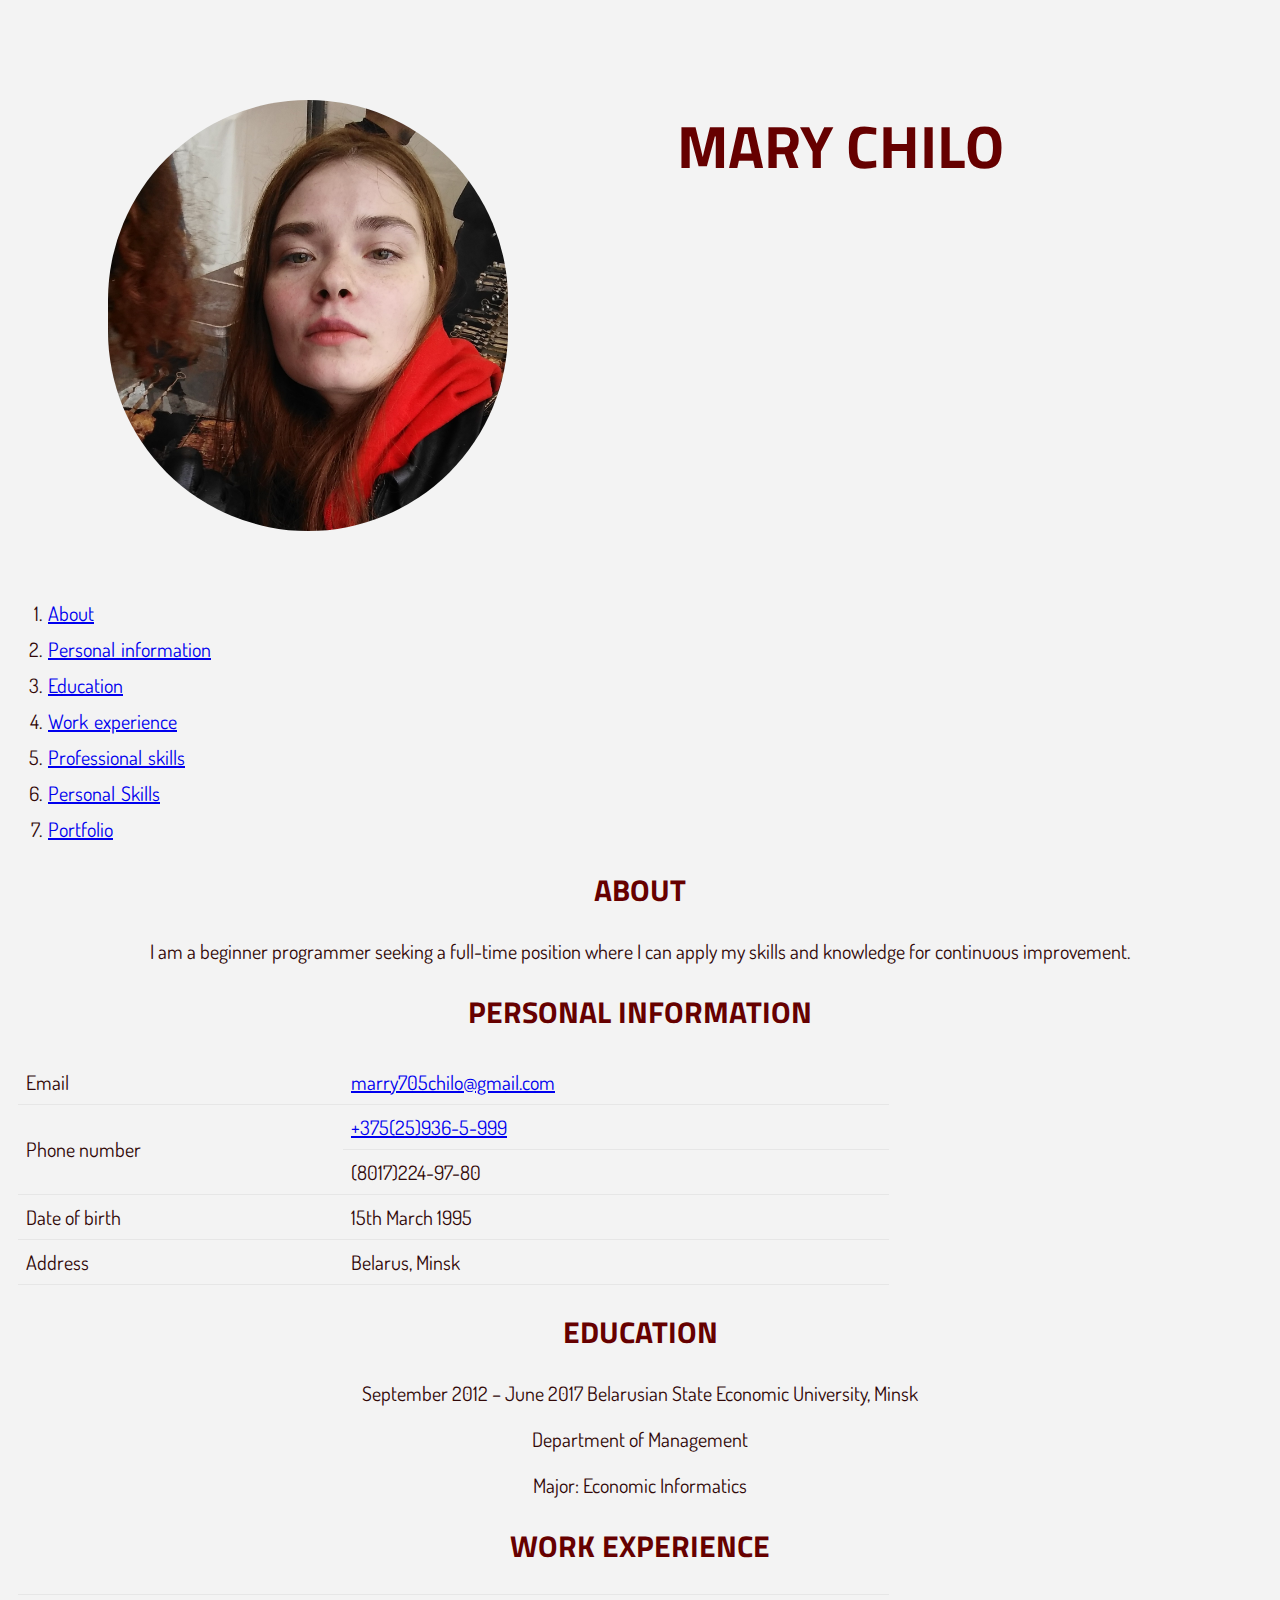
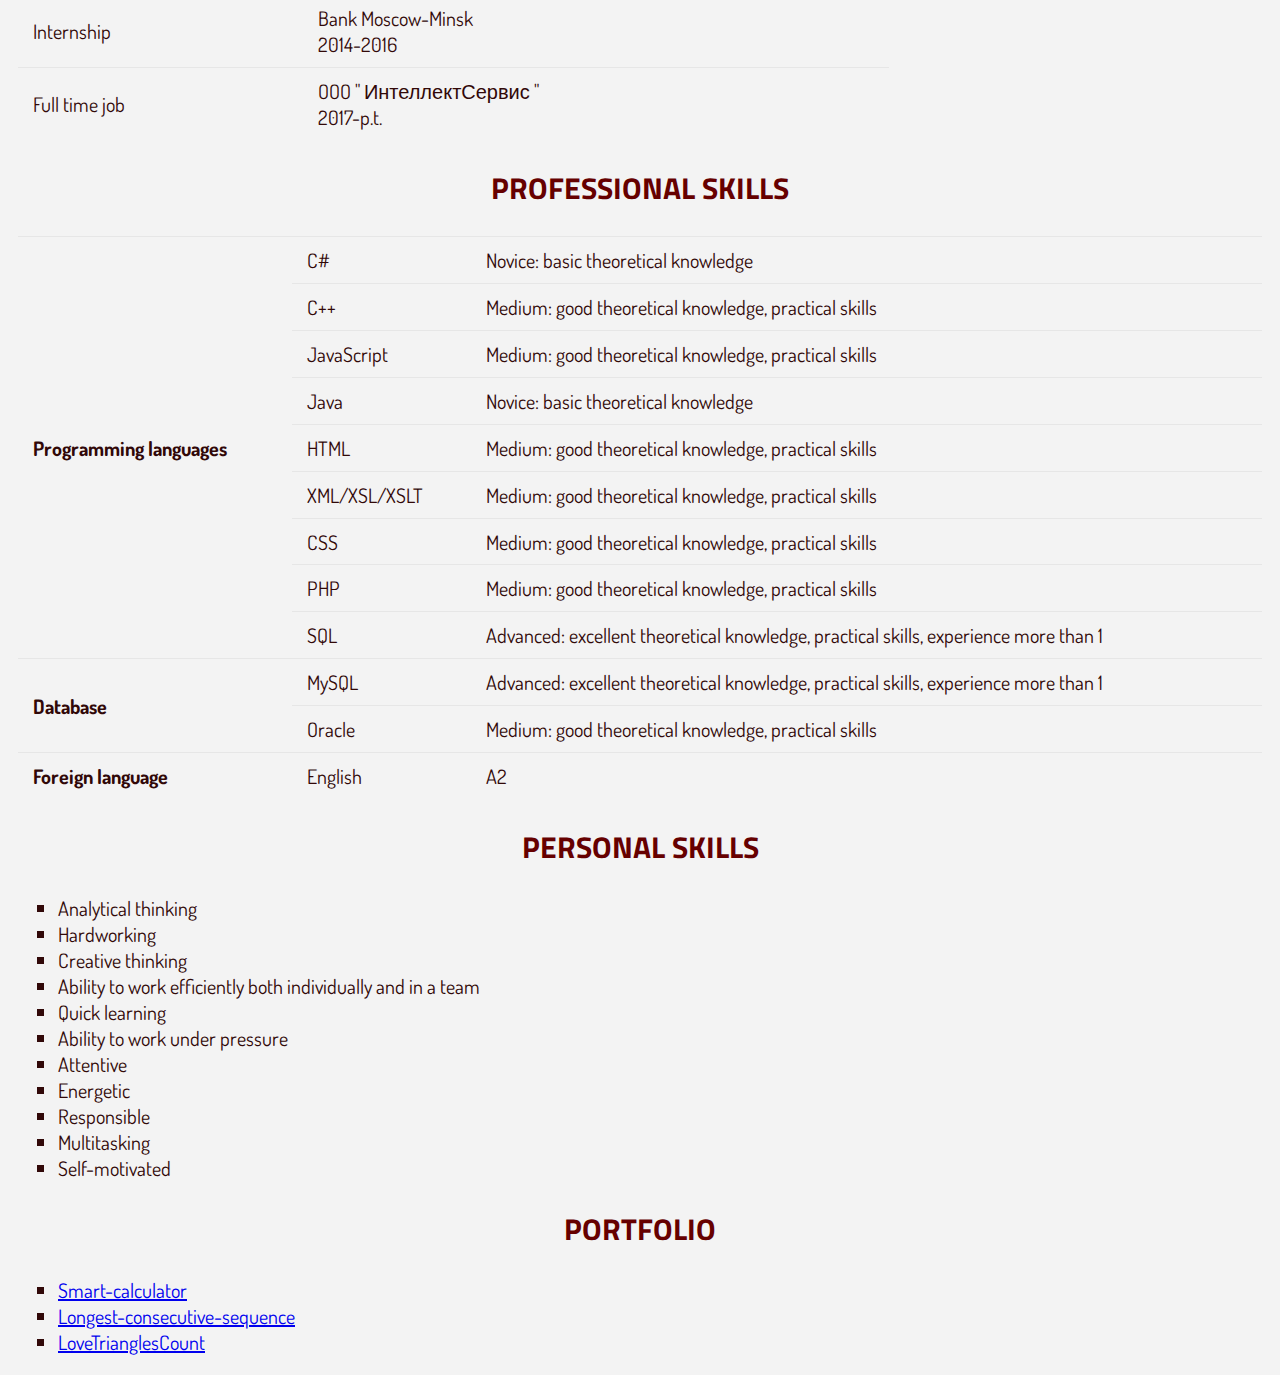
<file: index.html>
<!DOCTYPE html>
<html>
    <head>
        <meta charset="utf-8">
        <title>CV Marry Chilo</title>
        <link href="style/style.css" type="text/css" rel="stylesheet">
        <link href="https://fonts.googleapis.com/css?family=Dosis|Titillium+Web" rel="stylesheet">
    </head>
    <body>
        <figure class="fig">
            <img src="img/image2.jpg" alt="Beautiful girl"/>
            <h1>Mary Chilo</h1>
        </figure>
        <header>
            <nav class="nav">  
                <ol type="1"> 
                    <li><a href="#about">About</a></li>       
                    <li><a href="#basic_inf">Personal information</a></li>
                    <li><a href="#education">Education</a></li>
                    <li><a href="#experience">Work experience</a></li>
                    <li><a href="#prof_skills">Professional skills</a></li> 
                    <li><a href="#pers_skills">Personal Skills</a></li>   
                    <li><a href="#portfol">Portfolio</a></li> 
                </ol>            
            </nav>
        </header>
        <main>
            <section id="about">
                <h2>About</h2>
                    <div>
                        I am a beginner programmer seeking a full-time position where 
                        I can apply my skills and knowledge for continuous improvement.
                    </div>
            </section>
            <section id="basic_inf">
                <h2>Personal information</h2>
                <table>
                    <tr>
                        <td>Email</td>
                        <td><a href="mailto:marry705chilo@gmail.com?subject=AboutWork">marry705chilo@gmail.com</a></td>
                    </tr>
                    <tr>
                        <td rowspan="2">Phone number</td>
                        <td><a href="tel:+375259365999">+375(25)936-5-999</a></td>
                    </tr>  
                    <tr>
                        <td>(8017)224-97-80</a></td>
                    </tr>  
                    <tr>
                        <td>Date of birth</td>
                        <td>15th March 1995</td>
                    </tr>   
                    <tr>
                        <td>Address</td>
                        <td>Belarus, Minsk</td>
                    </tr>              
                </table>
            </section>
            <section id="education">
                <h2>Education</h2>
                <div>
                    <p>September 2012 – June 2017 Belarusian State Economic University, Minsk</p>
                    <p>Department of Management</p> 
                    <p>Major: Economic Informatics</p>
                </div>                      
            </section>
            <section id="experience">
                <h2>Work experience</h2>
                <table>
                    <tr>
                        <td>Internship</td>
                        <td>Bank Moscow-Minsk<br>2014-2016</td>
                    </tr>  
                    <tr>
                        <td>Full time job</td>
                        <td>OOO &quot; ИнтеллектСервис &quot;<br>2017-p.t.</td>
                    </tr>                 
                </table>
            </section>            
            <section id="prof_skills">
                <h2>Professional skills</h2>
                <table>
                    <tr>
                        <td rowspan="10"><b>Programming languages</b></td>
                        <td>C#</td>
                        <td>Novice: basic theoretical knowledge</td>
                    </tr>
                    <tr>
                        <td>C++</td>
                        <td>Medium: good theoretical knowledge, practical skills</td>
                    </tr>
                    <tr>
                        <td>JavaScript</td>
                        <td>Medium: good theoretical knowledge, practical skills</td>
                    </tr>
                    <tr>
                        <td>Java</td>
                        <td>Novice: basic theoretical knowledge</td>
                    </tr>
                    <tr>
                        <td>HTML</td>
                        <td>Medium: good theoretical knowledge, practical skills</td>
                    </tr>
                    </tr>
                        <td>XML/XSL/XSLT</td>
                        <td>Medium: good theoretical knowledge, practical skills</td>
                    </tr>
                    <tr>
                        <td>CSS</td>
                        <td>Medium: good theoretical knowledge, practical skills</td>
                    </tr>
                    <tr>
                    <tr>
                        <td>PHP</td>
                        <td>Medium: good theoretical knowledge, practical skills</td>
                    </tr>
                        <td>SQL</td>
                        <td>Advanced: excellent theoretical knowledge, practical skills, experience more than 1</td>
                    </tr>
                    <tr>
                        <td rowspan="2"><b>Database</b></td>                          
                        <td>MySQL</td>
                        <td>Advanced: excellent theoretical knowledge, practical skills, experience more than 1</td>
                    </tr>  
                    <tr>                        
                        <td>Oracle</td>
                        <td>Medium: good theoretical knowledge, practical skills</td>
                    </tr>  
                    <tr>
                        <td><b>Foreign language</b></td>                          
                        <td>English</td>
                        <td>A2</td>
                    </tr>                
                </table>
            </section>
            <section id="pers_skills">
                <h2>Personal Skills</h2>
                <div>
                    <ul>
                       <li>Analytical thinking</li> 
                       <li>Hardworking</li> 
                       <li>Creative thinking</li> 
                       <li>Ability to work efficiently both individually and in a team</li>
                       <li>Quick learning</li>
                       <li>Ability to work under pressure</li>
                       <li>Attentive</li>
                       <li>Energetic</li>
                       <li>Responsible</li>
                       <li>Multitasking</li>
                       <li>Self-motivated</li>
                    </ul> 
                </div>
            </section> 
            <section id="portfol">
                <h2>Portfolio</h2>
                <ul>        
                    <li><a href="sources/code1.html" target="_blank">Smart-calculator</a></li>
                    <li><a href="sources/code2.html" target="_blank">Longest-consecutive-sequence</a></li>
                    <li><a href="sources/code.html" target="_blank">LoveTrianglesCount</a></li>
                </ul>   
            </section> 
        </main>   
    </body>
</html>
</file>
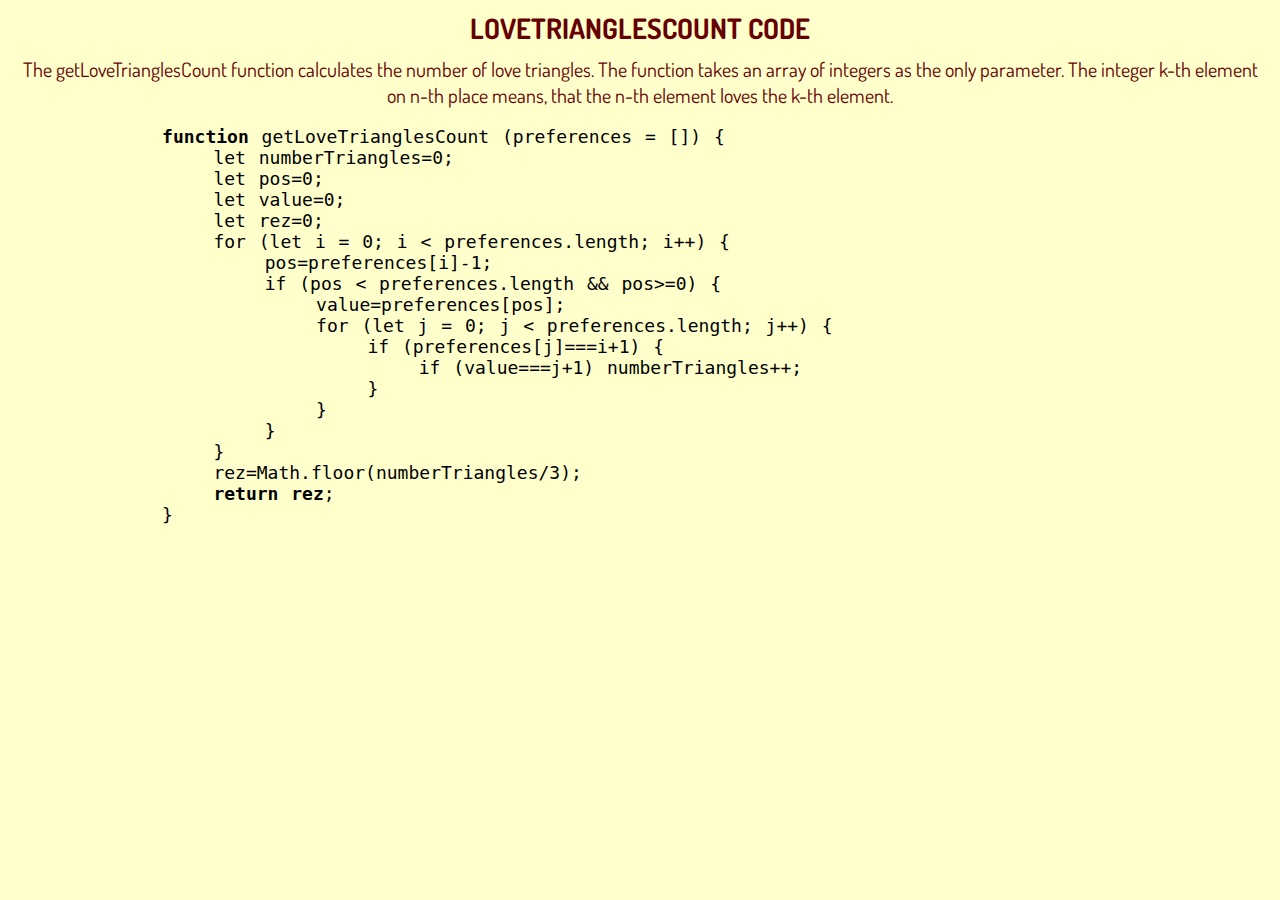
<file: rezume/code.html>
<!DOCTYPE html>
<html>
<head>
    <meta charset="utf-8">
    <link href="style1.css" type="text/css" rel="stylesheet">
    <link href="https://fonts.googleapis.com/css?family=Dosis|Nunito" rel="stylesheet">
    <title>LoveTrianglesCount Code</title>
</head>
    <body>
        <h1 class="HCode">LoveTrianglesCount Code</h1>
        <section class="commit">
            <div>              
                The getLoveTrianglesCount function calculates the number of love triangles. 
                The function takes an array of integers as the only parameter. 
                The integer k-th element on n-th place means, that the n-th element loves the k-th element.
            </div>
        </section>
        <code class="code">
            <pre>
            <b>function</b> getLoveTrianglesCount (preferences = []) {
                let numberTriangles=0;
                let pos=0;
                let value=0;
                let rez=0;
                for (let i = 0; i &lt; preferences.length; i++) {
                    pos=preferences[i]-1; 
                    if (pos &lt; preferences.length && pos>=0) {
                        value=preferences[pos]; 
                        for (let j = 0; j &lt; preferences.length; j++) {          
                            if (preferences[j]===i+1) { 
                                if (value===j+1) numberTriangles++;
                            } 
                        }
                    }
                }
                rez=Math.floor(numberTriangles/3);
                <b>return rez</b>;
            }
            </pre>
        </code>
    </body>
</html>
</file>
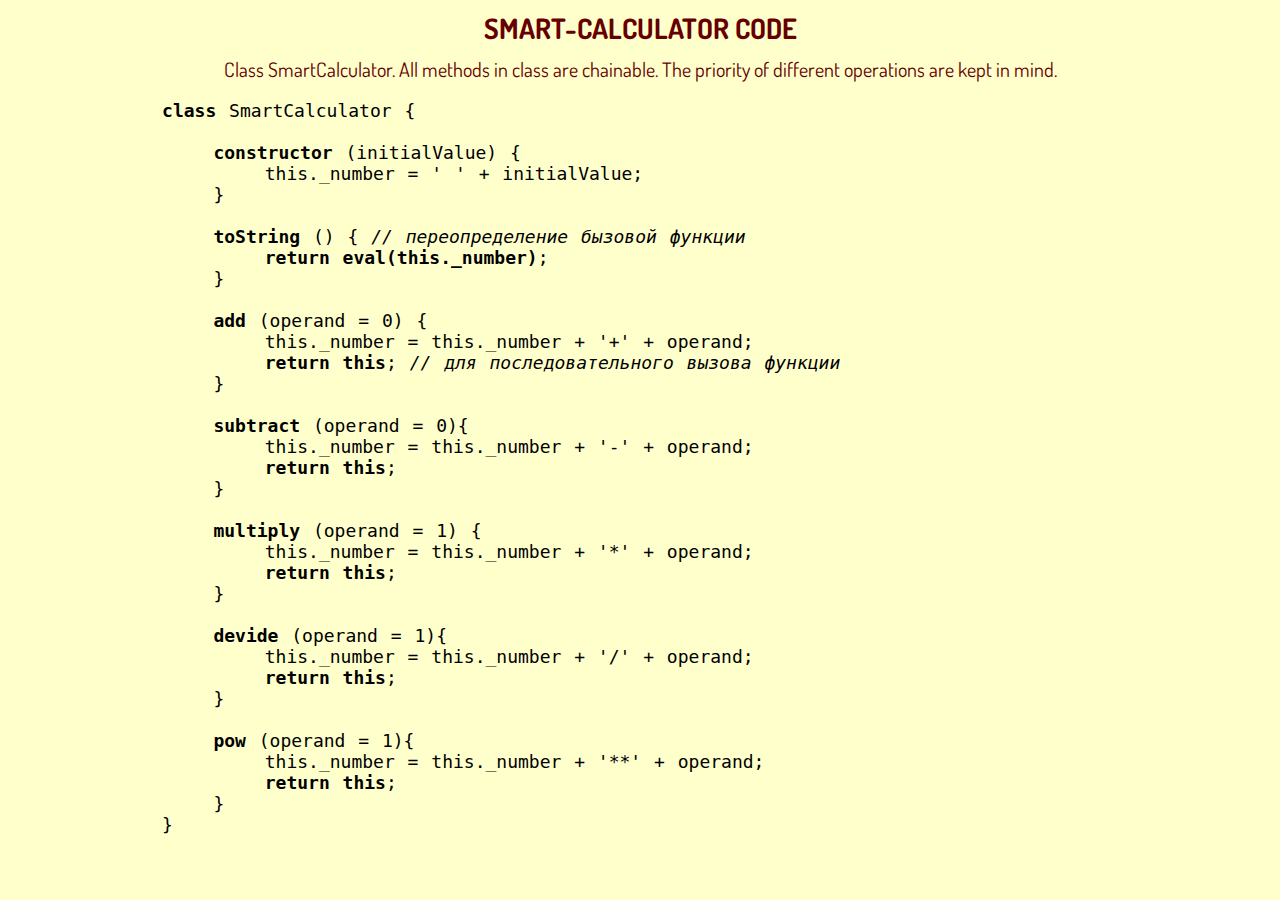
<file: rezume/code1.html>
<!DOCTYPE html>
<html>
<head>
    <meta charset="utf-8">
    <link href="style1.css" type="text/css" rel="stylesheet">
    <link href="https://fonts.googleapis.com/css?family=Dosis|Nunito" rel="stylesheet">
    <title>Smart-calculator Code</title>
</head>
    <body>
        <h1 class="HCode">Smart-calculator Code</h1>
        <article class="commit">
            <div>
                Class SmartCalculator. All methods in class are chainable. 
                The priority of different operations are kept in mind.
            </div>
        </article>
        <code class="code">
            <pre>
            <b>class</b> SmartCalculator {

                <b>constructor</b> (initialValue) {
                    this._number = ' ' + initialValue;
                }
                      
                <b>toString</b> () { <i>// переопределение бызовой функции</i>
                    <b>return eval(this._number)</b>;
                }
                      
                <b>add</b> (operand = 0) {
                    this._number = this._number + '+' + operand;
                    <b>return this</b>; <i>// для последовательного вызова функции</i>
                }
                      
                <b>subtract</b> (operand = 0){
                    this._number = this._number + '-' + operand;
                    <b>return this</b>;
                }
                      
                <b>multiply</b> (operand = 1) {
                    this._number = this._number + '*' + operand;
                    <b>return this</b>;
                }
                      
                <b>devide</b> (operand = 1){
                    this._number = this._number + '/' + operand;
                    <b>return this</b>;
                }
                      
                <b>pow</b> (operand = 1){
                    this._number = this._number + '**' + operand;
                    <b>return this</b>;
                }
            }
            </pre>
        </code>
    </body>
</html>
</file>
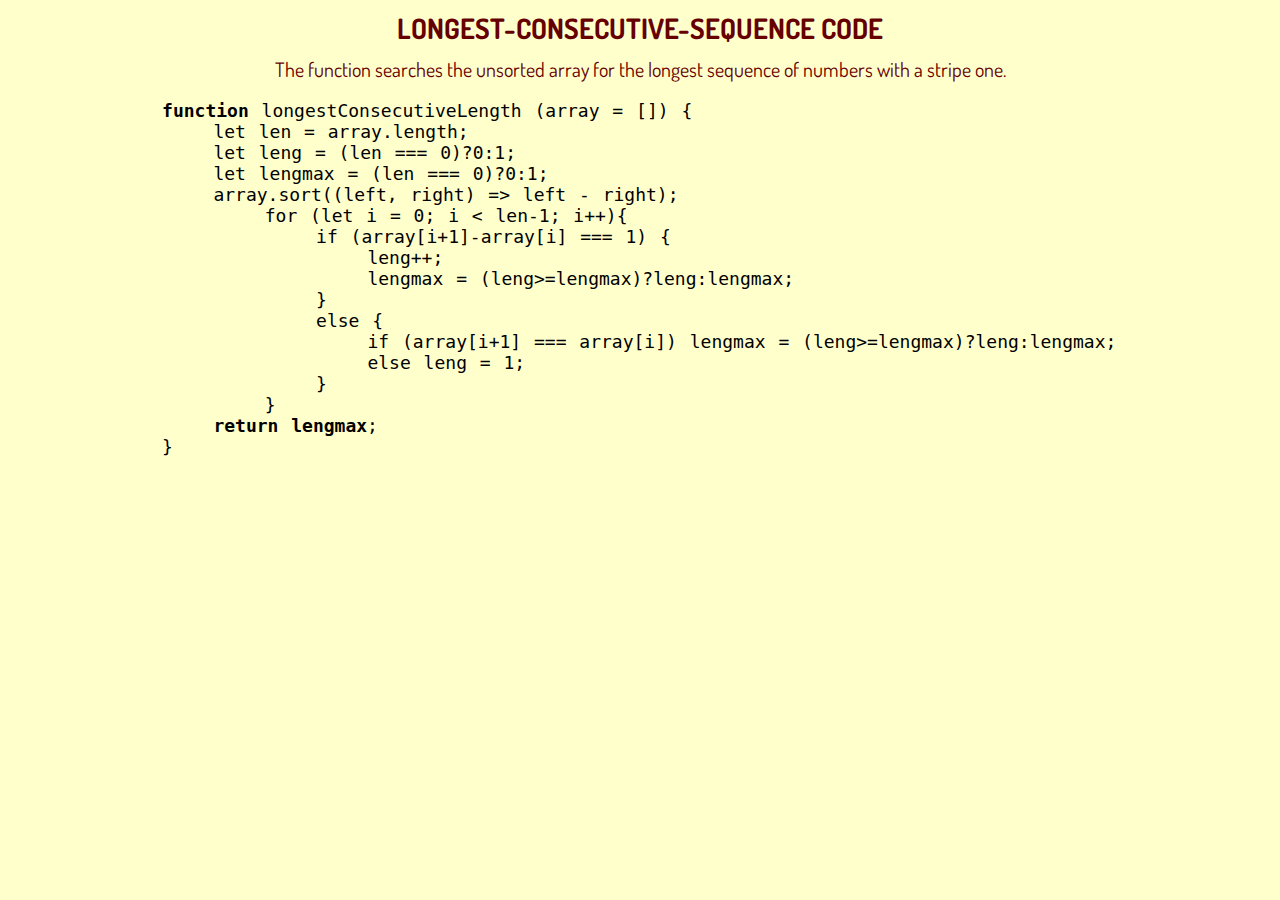
<file: rezume/code2.html>
<!DOCTYPE html>
<html>
<head>
    <meta charset="utf-8">
    <link href="style1.css" type="text/css" rel="stylesheet">
    <link href="https://fonts.googleapis.com/css?family=Dosis|Nunito" rel="stylesheet">
    <title>Longest-consecutive-sequence Code</title>
</head>
    <body>
        <h1 class="HCode">Longest-consecutive-sequence Code</h1>
        <article class="commit">
            <div>
                The function searches the unsorted array for the longest sequence of numbers with a stripe one.
            </div>
        </article>
        <code class="code">
            <pre>
            <b>function</b> longestConsecutiveLength (array = []) {
                let len = array.length;
                let leng = (len === 0)?0:1;
                let lengmax = (len === 0)?0:1;
                array.sort((left, right) => left - right);
                    for (let i = 0; i &lt; len-1; i++){ 
                        if (array[i+1]-array[i] === 1) {
                            leng++; 
                            lengmax = (leng>=lengmax)?leng:lengmax; 
                        }
                        else { 
                            if (array[i+1] === array[i]) lengmax = (leng>=lengmax)?leng:lengmax; 
                            else leng = 1;
                        }   
                    } 
                <b>return lengmax</b>;
            }
            </pre>
        </code>
    </body>
</html>
</file>
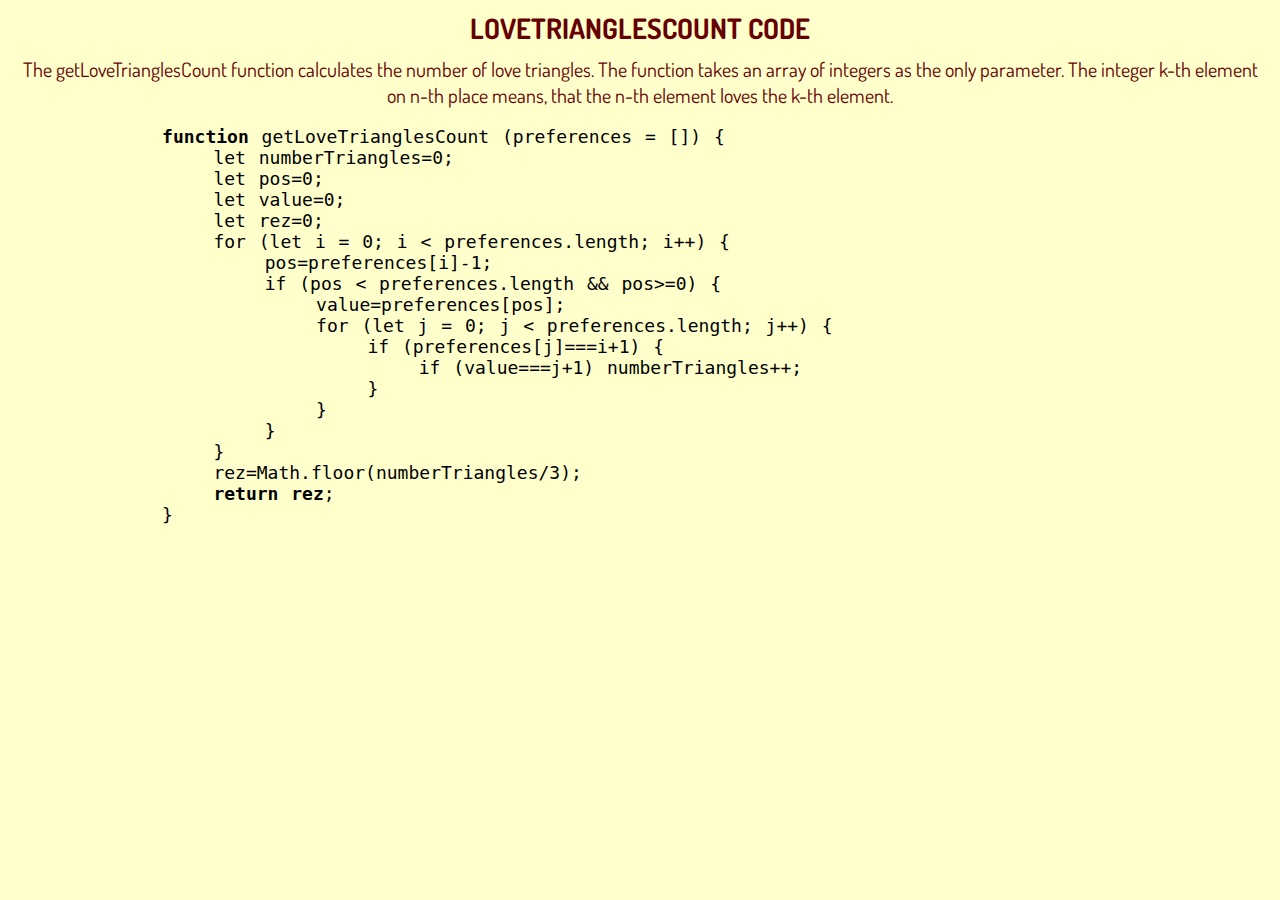
<file: sources/code.html>
<!DOCTYPE html>
<html>
<head>
    <meta charset="utf-8">
    <link href="../style/style1.css" type="text/css" rel="stylesheet">
    <link href="https://fonts.googleapis.com/css?family=Dosis|Nunito" rel="stylesheet">
    <title>LoveTrianglesCount Code</title>
</head>
    <body>
        <h1 class="HCode">LoveTrianglesCount Code</h1>
        <section class="commit">
            <div>              
                The getLoveTrianglesCount function calculates the number of love triangles. 
                The function takes an array of integers as the only parameter. 
                The integer k-th element on n-th place means, that the n-th element loves the k-th element.
            </div>
        </section>
        <code class="code">
            <pre>
            <b>function</b> getLoveTrianglesCount (preferences = []) {
                let numberTriangles=0;
                let pos=0;
                let value=0;
                let rez=0;
                for (let i = 0; i &lt; preferences.length; i++) {
                    pos=preferences[i]-1; 
                    if (pos &lt; preferences.length && pos>=0) {
                        value=preferences[pos]; 
                        for (let j = 0; j &lt; preferences.length; j++) {          
                            if (preferences[j]===i+1) { 
                                if (value===j+1) numberTriangles++;
                            } 
                        }
                    }
                }
                rez=Math.floor(numberTriangles/3);
                <b>return rez</b>;
            }
            </pre>
        </code>
    </body>
</html>
</file>
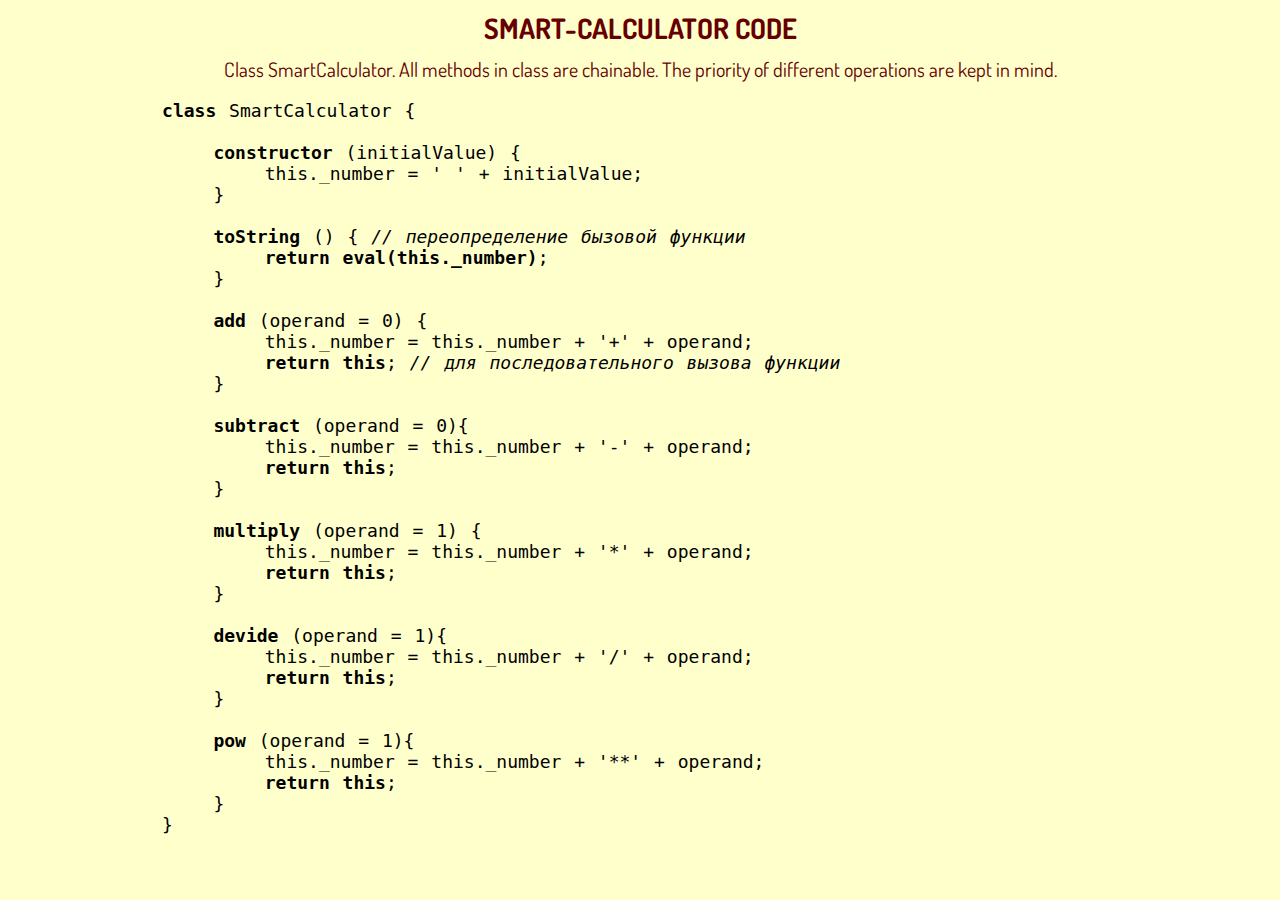
<file: sources/code1.html>
<!DOCTYPE html>
<html>
<head>
    <meta charset="utf-8">
    <link href="../style/style1.css" type="text/css" rel="stylesheet">
    <link href="https://fonts.googleapis.com/css?family=Dosis|Nunito" rel="stylesheet">
    <title>Smart-calculator Code</title>
</head>
    <body>
        <h1 class="HCode">Smart-calculator Code</h1>
        <article class="commit">
            <div>
                Class SmartCalculator. All methods in class are chainable. 
                The priority of different operations are kept in mind.
            </div>
        </article>
        <code class="code">
            <pre>
            <b>class</b> SmartCalculator {

                <b>constructor</b> (initialValue) {
                    this._number = ' ' + initialValue;
                }
                      
                <b>toString</b> () { <i>// переопределение бызовой функции</i>
                    <b>return eval(this._number)</b>;
                }
                      
                <b>add</b> (operand = 0) {
                    this._number = this._number + '+' + operand;
                    <b>return this</b>; <i>// для последовательного вызова функции</i>
                }
                      
                <b>subtract</b> (operand = 0){
                    this._number = this._number + '-' + operand;
                    <b>return this</b>;
                }
                      
                <b>multiply</b> (operand = 1) {
                    this._number = this._number + '*' + operand;
                    <b>return this</b>;
                }
                      
                <b>devide</b> (operand = 1){
                    this._number = this._number + '/' + operand;
                    <b>return this</b>;
                }
                      
                <b>pow</b> (operand = 1){
                    this._number = this._number + '**' + operand;
                    <b>return this</b>;
                }
            }
            </pre>
        </code>
    </body>
</html>
</file>
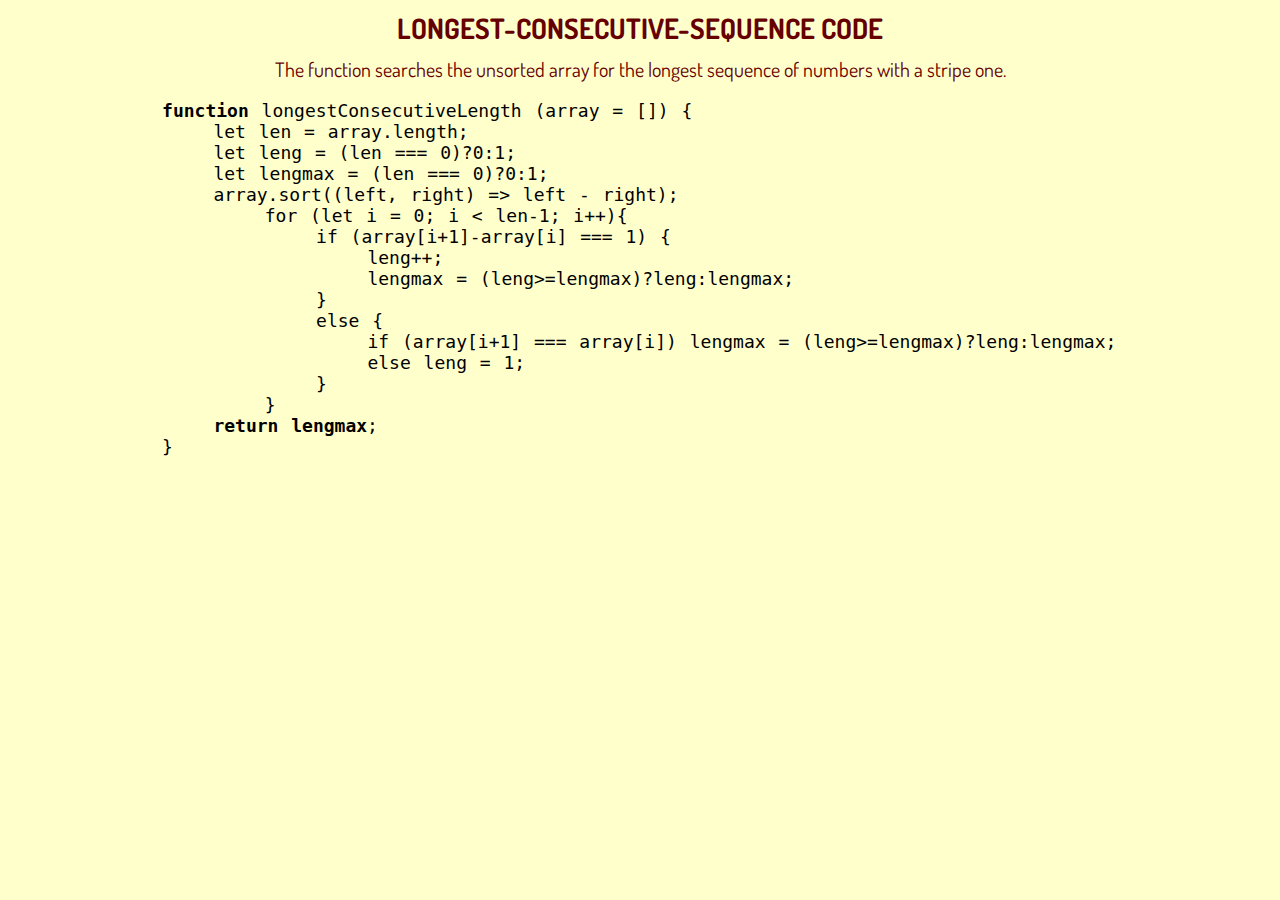
<file: sources/code2.html>
<!DOCTYPE html>
<html>
<head>
    <meta charset="utf-8">
    <link href="../style/style1.css" type="text/css" rel="stylesheet">
    <link href="https://fonts.googleapis.com/css?family=Dosis|Nunito" rel="stylesheet">
    <title>Longest-consecutive-sequence Code</title>
</head>
    <body>
        <h1 class="HCode">Longest-consecutive-sequence Code</h1>
        <article class="commit">
            <div>
                The function searches the unsorted array for the longest sequence of numbers with a stripe one.
            </div>
        </article>
        <code class="code">
            <pre>
            <b>function</b> longestConsecutiveLength (array = []) {
                let len = array.length;
                let leng = (len === 0)?0:1;
                let lengmax = (len === 0)?0:1;
                array.sort((left, right) => left - right);
                    for (let i = 0; i &lt; len-1; i++){ 
                        if (array[i+1]-array[i] === 1) {
                            leng++; 
                            lengmax = (leng>=lengmax)?leng:lengmax; 
                        }
                        else { 
                            if (array[i+1] === array[i]) lengmax = (leng>=lengmax)?leng:lengmax; 
                            else leng = 1;
                        }   
                    } 
                <b>return lengmax</b>;
            }
            </pre>
        </code>
    </body>
</html>
</file>
<file: style/style.css>
body{
    background-color:rgba(243,243,243,1) ;
}
.fig{
    margin: 100px 100px 100px 100px;
}
.fig h1{
   font-family: 'Titillium Web', sans-serif; 
   text-align: center;
   font-weight: bold;
   text-transform: uppercase;
   font-size: 60px;
   color: rgba(102,0,0,1) ;
   height: 400px;
}
.fig img{
    border-radius: 400px;
    float: left;
    width: 400px;
    -webkit-border-radius: 400px;
    -moz-border-radius: 400px;
    -ms-border-radius: 400px;
    -o-border-radius: 400px;
    /*margin: 10px 10px 20px 10px;*/
}
.nav li{
    font-family: 'Dosis', sans-serif;
    text-align: left;
    word-spacing: 2px;
    font-weight: normal;
    font-size: 20px;
    color: rgb(49, 8, 8);
    margin: 10px 10px 10px 0px; 
}
h2{
    font-family: 'Titillium Web', sans-serif; 
    text-align: center;
    font-weight: bold;
    text-transform: uppercase;
    font-size: 30px;
    color: rgba(102,0,0,1) ;
}
section{
    font-family: 'Dosis', sans-serif;
    text-align: center;
    font-weight: normal;
    font-size: 20px;
    color: rgb(49, 8, 8); 
    margin: 10px 10px;   
 }
 #basic_inf table{
    max-width: 70%;
    width: 70%;
    border-collapse: collapse;
    text-align: left; 
 }
 #basic_inf table td {
    border-bottom: 1px solid rgba(230,230,230,1);
    padding: 9px 8px;
    transition: .3s linear;
  }
 #experience table{
    max-width: 70%;
    width: 70%;
    border-collapse: collapse;
    text-align: left;  
 }
 #experience table td {
    border-top: 1px solid rgba(230,230,230,1);
    padding: 10px 15px;
    transition: .3s linear;
  }
 #prof_skills table{
    width: 100%;
    border-collapse: collapse;
    text-align: left;    
 }
 #prof_skills table td {
    border-top: 1px solid rgba(230,230,230,1);
    padding: 10px 15px;
    transition: .3s linear;
  }
 #pers_skills ul{
    list-style-type: square;
    text-align: left; 
 }
 #portfol ul{
    list-style-type: square; 
    text-align: left;     
 }
</file>
<file: rezume/style1.css>
body{
    background-color: rgba(255,255,204,1);
}

.HCode{
   font-family: 'Dosis', sans-serif;  
   text-align: center;
   font-weight: bold;
   text-transform: uppercase;
   font-size: 28px;
   color: rgba(102,0,0,1) ;
   margin: 10px 10px 5px 10px;
}

.commit{
    font-family: 'Dosis', sans-serif;
    text-align: center;
    font-weight: normal;
    font-size: 20px;
    color: rgba(102,0,0,1) ; 
    margin: 10px 10px 5px 10px;
}

.code{
    font-family: 'Nunito', sans-serif;
    text-align: left;
    width: 100%;
    font-weight: normal;
    list-style-type: square;
    font-size: 18px;
    word-spacing: 2px; 
    color: rgba(0,0,0,1);     
}
</file>
<file: style/style1.css>
body{
    background-color: rgba(255,255,204,1);
}

.HCode{
   font-family: 'Dosis', sans-serif;  
   text-align: center;
   font-weight: bold;
   text-transform: uppercase;
   font-size: 28px;
   color: rgba(102,0,0,1) ;
   margin: 10px 10px 5px 10px;
}

.commit{
    font-family: 'Dosis', sans-serif;
    text-align: center;
    font-weight: normal;
    font-size: 20px;
    color: rgba(102,0,0,1) ; 
    margin: 10px 10px 5px 10px;
}

.code{
    font-family: 'Nunito', sans-serif;
    text-align: left;
    width: 100%;
    font-weight: normal;
    list-style-type: square;
    font-size: 18px;
    word-spacing: 2px; 
    color: rgba(0,0,0,1);     
}
</file>
